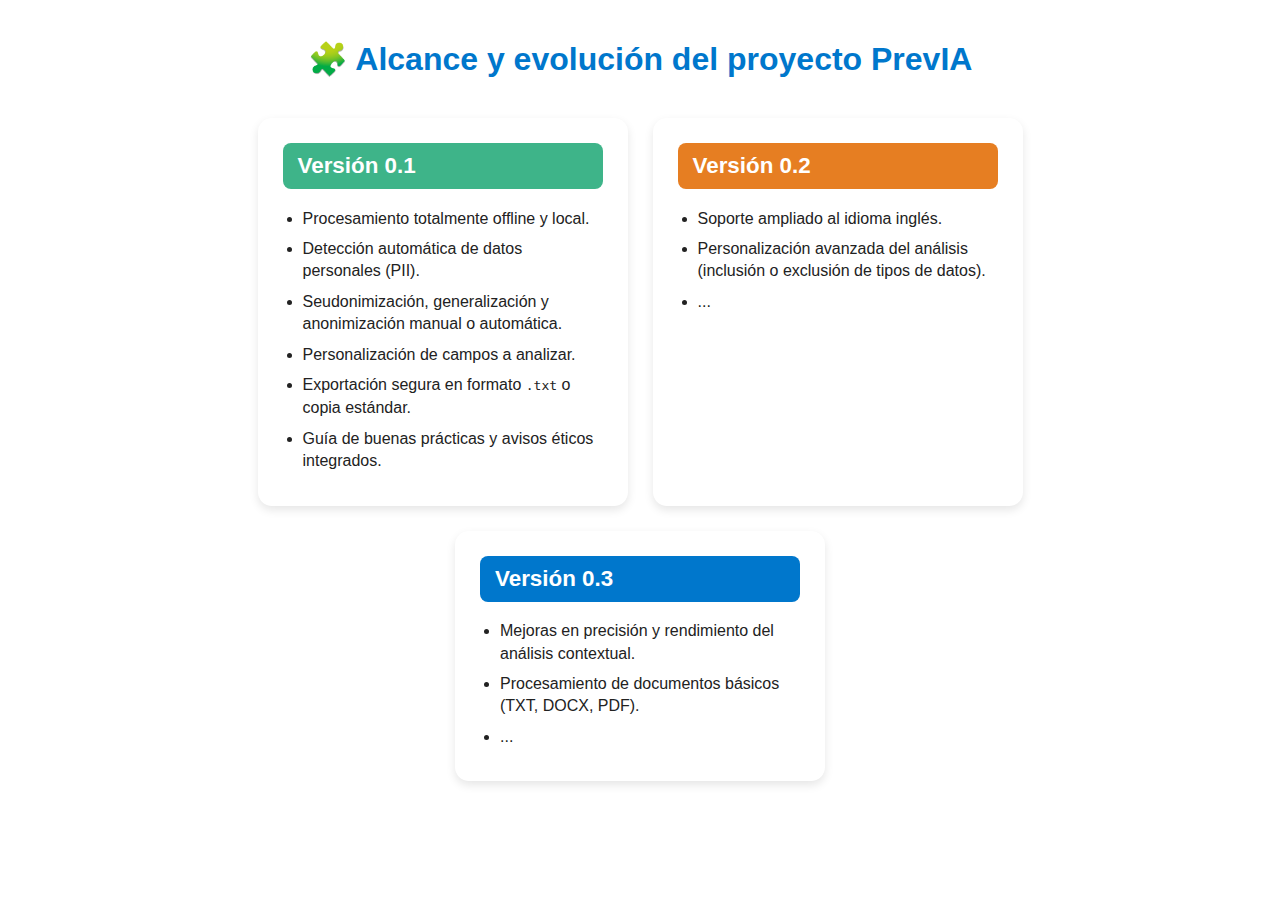
<file: index.html>
<!DOCTYPE html>
<html lang="es">
<head>
<meta charset="UTF-8">
<meta name="viewport" content="width=device-width, initial-scale=1.0">
<title>Alcance y evolución - PrevIA</title>
<style>
  body {
    font-family: "Segoe UI", sans-serif;
    margin: 40px;
    color: #222;
  }
  h1 {
    text-align: center;
    color: #0077cc;
    margin-bottom: 40px;
  }
  .versiones {
    display: flex;
    flex-wrap: wrap;
    justify-content: center;
    gap: 25px;
    max-width: 1100px;
    margin: 0 auto;
  }
  .card {
    background: white;
    border-radius: 14px;
    box-shadow: 0 4px 10px rgba(0,0,0,0.1);
    width: 320px;
    padding: 25px;
    transition: transform 0.2s ease;
  }
  .card:hover {
    transform: translateY(-5px);
  }
  .card h2 {
    margin-top: 0;
    color: #fff;
    font-size: 1.4em;
    padding: 10px 15px;
    border-radius: 8px;
  }
  .v01 h2 { background: #3eb489; }  /* Verde */
  .v02 h2 { background: #e67e22; }  /* Naranja */
  .v03 h2 { background: #0077cc; }  /* Azul */
  ul {
    padding-left: 20px;
    margin: 0;
  }
  li {
    margin-bottom: 8px;
    line-height: 1.4em;
  }
</style>
</head>
<body>

<h1>🧩 Alcance y evolución del proyecto PrevIA</h1>

<div class="versiones">

  <div class="card v01">
    <h2>Versión 0.1</h2>
    <ul>
      <li>Procesamiento totalmente offline y local.</li>
      <li>Detección automática de datos personales (PII).</li>
      <li>Seudonimización, generalización y anonimización manual o automática.</li>
      <li>Personalización de campos a analizar.</li>
      <li>Exportación segura en formato <code>.txt</code> o copia estándar.</li>
      <li>Guía de buenas prácticas y avisos éticos integrados.</li>
    </ul>
  </div>

  <div class="card v02">
    <h2>Versión 0.2</h2>
    <ul>
      <li>Soporte ampliado al idioma inglés.</li>
      <li>Personalización avanzada del análisis (inclusión o exclusión de tipos de datos).</li>
      <li>...</li>
    </ul>
  </div>

  <div class="card v03">
    <h2>Versión 0.3</h2>
    <ul>
      <li>Mejoras en precisión y rendimiento del análisis contextual.</li>
      <li>Procesamiento de documentos básicos (TXT, DOCX, PDF).</li>
      <li>...</li>
    </ul>
  </div>

</div>

</body>
</html>
</file>
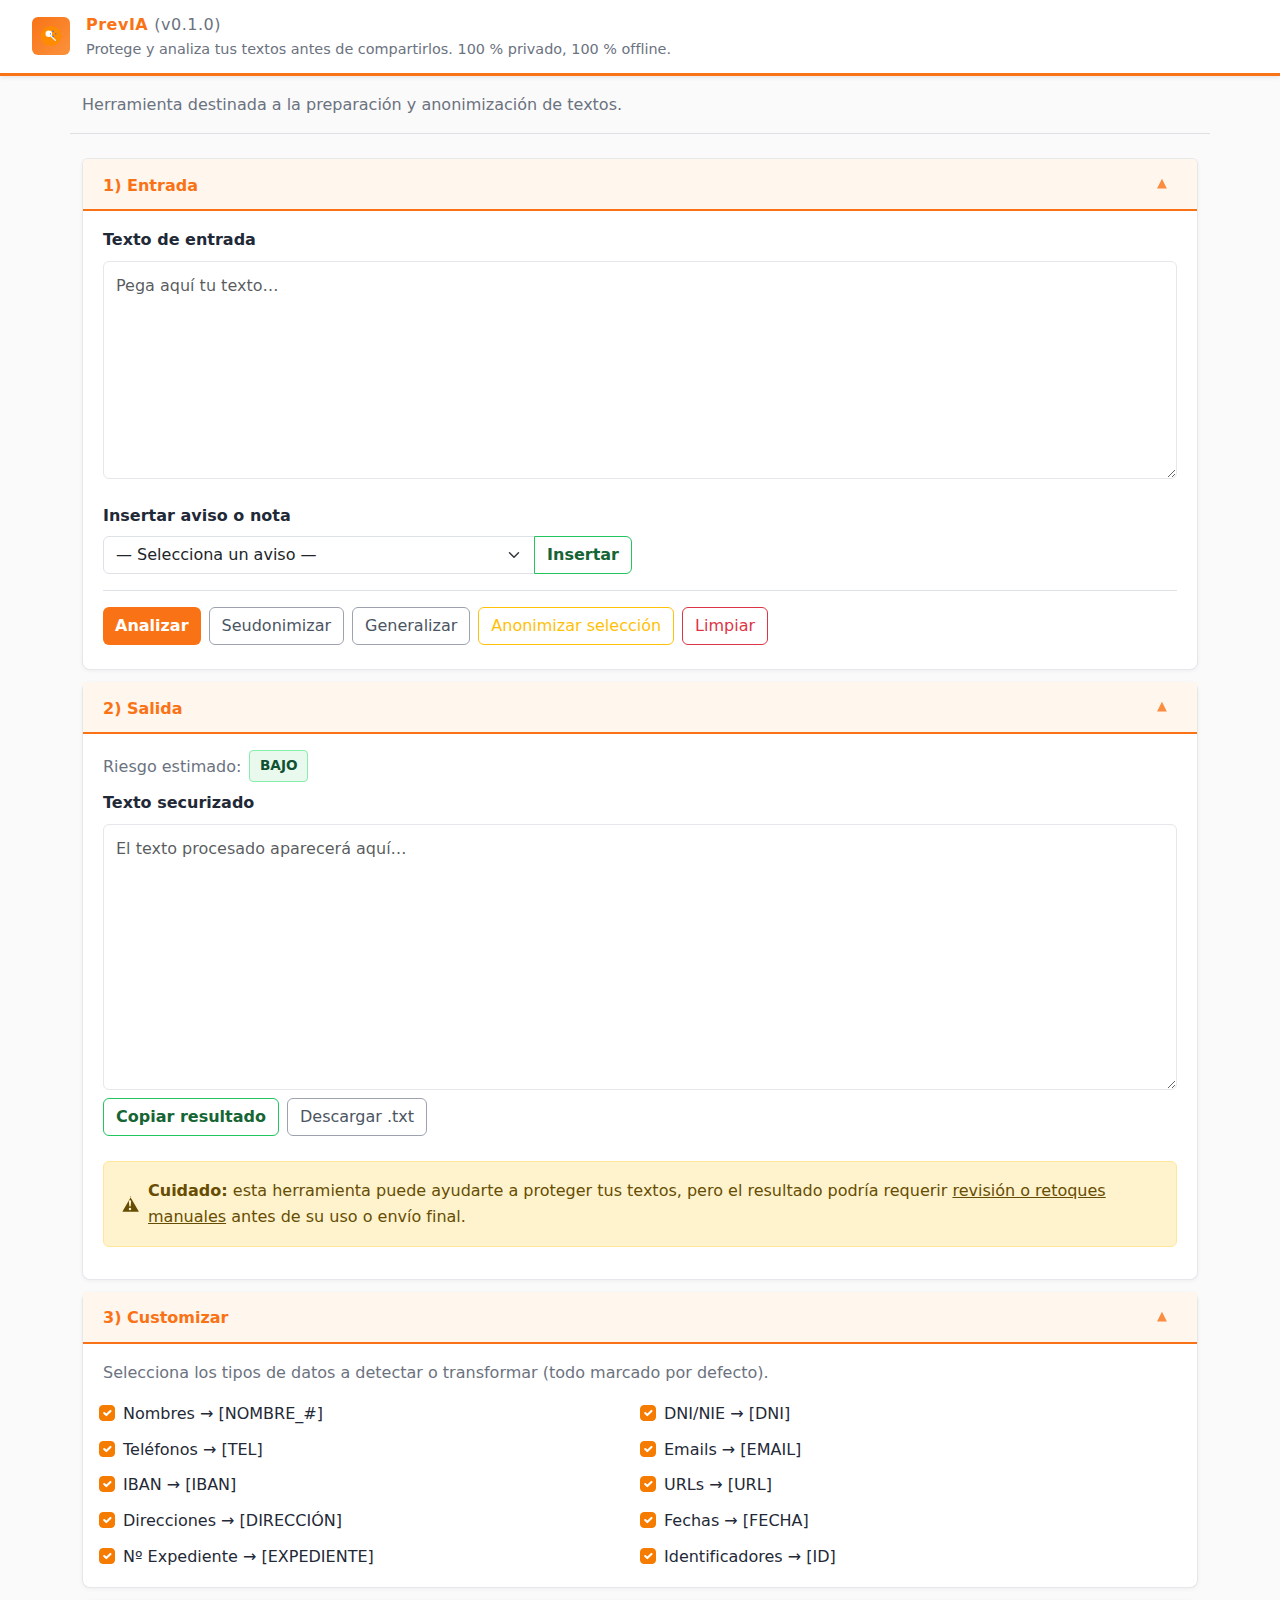
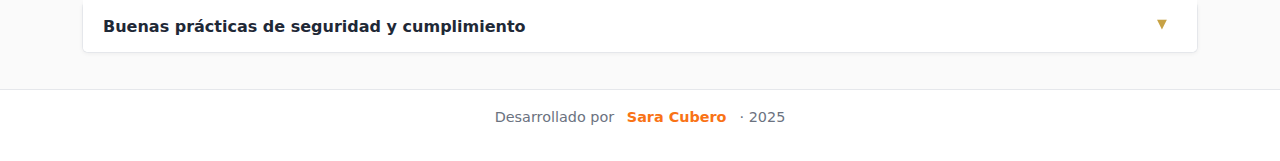
<file: popup.html>
<!DOCTYPE html>
<html lang="es">

<head>
  <meta charset="utf-8" />
  <meta name="viewport" content="width=device-width, initial-scale=1" />
  <title>PrevIA (v0.1.0)</title>
  <link rel="stylesheet" href="lib/bootstrap.min.css">
  <link href="popup.css" rel="stylesheet">
  <link rel="icon" type="image/svg+xml" href="./icons/icon.svg">
</head>

<body>
  <noscript>
    <div class="alert alert-danger text-center m-2">
      Esta herramienta requiere JavaScript para funcionar correctamente.
    </div>
  </noscript>

  <nav class="navbar shadow-sm navbar-custom">
    <div class="d-flex align-items-center justify-content-between w-100">
      <div class="d-flex align-items-center gap-3">
        <div class="brand-icon">
          <img src="./icons/icon.svg" alt="Lupa" width="22" height="22">
        </div>
        <div>
          <div class="brand-title">PrevIA <span class="brand-version">(v0.1.0)</span></div>
          <div class="brand-subtitle">Protege y analiza tus textos antes de compartirlos. 100 % privado, 100 % offline.
          </div>
        </div>
      </div>
    </div>
  </nav>

  <div id="appAlertContainer"></div>

  <header class="container py-3 border-bottom">
    <p class="subtle mb-0">
      Herramienta destinada a la preparación y anonimización de textos.
    </p>
  </header>

  <main class="container my-4">
    <div class="accordion" id="spgAccordion">

      <div class="accordion-item">
        <h2 class="accordion-header" id="headInput">
          <button class="accordion-button" type="button" data-bs-toggle="collapse" data-bs-target="#paneInput"
            aria-expanded="true" aria-controls="paneInput">
            1) Entrada
          </button>
        </h2>
        <div id="paneInput" class="accordion-collapse collapse show" aria-labelledby="headInput"
          data-bs-parent="#spgAccordion">
          <div class="accordion-body">
            <label for="inputText" class="form-label fw-semibold">Texto de entrada</label>
            <textarea id="inputText" class="form-control" rows="8" placeholder="Pega aquí tu texto…"></textarea>

            <div class="row g-3 align-items-end mt-2">
              <div class="col-md-6">
                <label for="noticeSelect" class="form-label fw-semibold">Insertar aviso o nota</label>
                <div class="input-group">
                  <select class="form-select" id="noticeSelect">
                    <option value="">— Selecciona un aviso —</option>
                    <option
                      value="Contexto técnico: el texto debe ser analizado con precisión y objetividad, sin añadir interpretaciones creativas.">
                      Contexto técnico</option>
                    <option
                      value="Análisis crítico: se solicita una evaluación objetiva del contenido, identificando riesgos o inconsistencias.">
                      Análisis crítico</option>
                    <option
                      value="Confidencialidad: el texto contiene información sensible y no debe utilizarse para entrenamiento ni almacenamiento.">
                      Confidencialidad</option>
                    <option
                      value="Tono institucional: redactar la respuesta con lenguaje formal, claro y ajustado a un contexto administrativo.">
                      Tono institucional</option>
                    <option
                      value="Simplificación: reformular el texto con lenguaje claro, evitando tecnicismos innecesarios.">
                      Simplificación</option>
                    <option
                      value="Reescritura ética: adaptar el texto evitando sesgos, lenguaje inapropiado o referencias personales.">
                      Reescritura ética</option>
                    <option
                      value="Protección de datos: eliminar o anonimizar cualquier dato personal antes de procesar el contenido.">
                      Protección de datos</option>
                    <option
                      value="Citación académica: elaborar un resumen estructurado con referencias y fuentes verificables.">
                      Citación académica</option>
                    <option
                      value="Ejemplos controlados: incluir ejemplos ilustrativos sin incorporar información no verificada.">
                      Ejemplos controlados</option>
                    <option
                      value="Revisión de seguridad: comprobar que el texto no contiene información sensible o clasificada.">
                      Revisión de seguridad</option>
                  </select>
                  <button class="btn btn-outline-success" id="btnInsertNotice" type="button">Insertar</button>
                </div>

              </div>
            </div>

            <div class="sticky-actions mt-3 border-top pt-3">
              <div class="d-flex flex-wrap gap-2">
                <button class="btn btn-primary" id="btnAnalyze">Analizar</button>
                <button class="btn btn-outline-secondary" id="btnPseudonym">Seudonimizar</button>
                <button class="btn btn-outline-secondary" id="btnGeneralize">Generalizar</button>
                <button class="btn btn-outline-warning" id="btnManualAnon">Anonimizar selección</button>
                <button class="btn btn-outline-danger" id="btnClear">Limpiar</button>
              </div>
            </div>

          </div>
        </div>
      </div>

      <div class="accordion-item">
        <h2 class="accordion-header" id="headOutput">
          <button class="accordion-button" type="button" data-bs-toggle="collapse" data-bs-target="#paneOutput"
            aria-expanded="true" aria-controls="paneOutput">
            2) Salida
          </button>
        </h2>
        <div id="paneOutput" class="accordion-collapse collapse show" aria-labelledby="headOutput"
          data-bs-parent="#spgAccordion">
          <div class="accordion-body">
            <div class="d-flex align-items-center gap-2 mb-2">
              <span class="subtle">Riesgo estimado:</span>
              <span id="riskBadge" class="risk-badge risk-low">BAJO</span>
            </div>
            <ul id="findings" class="findings subtle mb-2"></ul>
            <label for="outputText" class="form-label fw-semibold">Texto securizado</label>
            <textarea id="outputText" class="form-control" rows="10"
              placeholder="El texto procesado aparecerá aquí…"></textarea>
            <div class="d-flex flex-wrap gap-2 mt-2">
              <button class="btn btn-outline-success" id="btnCopy">Copiar resultado</button>
              <button class="btn btn-outline-dark" id="btnDownload">Descargar .txt</button>
            </div>
            <br />
            <div class="alert alert-warning d-flex align-items-center mb-3" role="alert">
              <svg xmlns="http://www.w3.org/2000/svg" width="20" height="20" fill="currentColor"
                class="bi bi-exclamation-triangle me-2 flex-shrink-0" viewBox="0 0 16 16" role="img"
                aria-label="Warning:">
                <path
                  d="M7.938 2.016a.13.13 0 0 1 .125 0l6.857 11.856c.047.081.047.182 0 .263a.145.145 0 0 1-.125.065H2.205a.145.145 0 0 1-.125-.065.216.216 0 0 1 0-.263L8.938 2.016zM8 5c-.535 0-.954.462-.9.995l.35 3.507a.552.552 0 0 0 1.1 0l.35-3.507A.905.905 0 0 0 8 5zm.002 6a1 1 0 1 0 0 2 1 1 0 0 0 0-2z" />
              </svg>
              <div>
                <strong>Cuidado:</strong> esta herramienta puede ayudarte a proteger tus textos, pero el resultado
                podría requerir
                <u>revisión o retoques manuales</u> antes de su uso o envío final.
              </div>
            </div>

          </div>
        </div>
      </div>

      <div class="accordion-item">
        <h2 class="accordion-header" id="headProtect">
          <button class="accordion-button" type="button" data-bs-toggle="collapse" data-bs-target="#paneProtect"
            aria-controls="paneProtect">
            3) Customizar
          </button>
        </h2>
        <div id="paneProtect" class="accordion-collapse collapse show" aria-labelledby="headProtect"
          data-bs-parent="#spgAccordion">
          <div class="accordion-body">
            <p class="subtle">Selecciona los tipos de datos a detectar o transformar (todo marcado por defecto).</p>
            <form id="protectForm" class="row row-cols-1 row-cols-md-2 g-2">
              <div class="form-check"><input class="form-check-input protect" type="checkbox" value="names" id="p_names"
                  checked><label class="form-check-label" for="p_names"> Nombres → <span
                    class="code">[NOMBRE_#]</span></label></div>
              <div class="form-check"><input class="form-check-input protect" type="checkbox" value="dni" id="p_dni"
                  checked><label class="form-check-label" for="p_dni"> DNI/NIE → <span class="code">[DNI]</span></label>
              </div>
              <div class="form-check"><input class="form-check-input protect" type="checkbox" value="phone" id="p_phone"
                  checked><label class="form-check-label" for="p_phone"> Teléfonos → <span
                    class="code">[TEL]</span></label></div>
              <div class="form-check"><input class="form-check-input protect" type="checkbox" value="email" id="p_email"
                  checked><label class="form-check-label" for="p_email"> Emails → <span
                    class="code">[EMAIL]</span></label></div>
              <div class="form-check"><input class="form-check-input protect" type="checkbox" value="iban" id="p_iban"
                  checked><label class="form-check-label" for="p_iban"> IBAN → <span class="code">[IBAN]</span></label>
              </div>
              <div class="form-check"><input class="form-check-input protect" type="checkbox" value="url" id="p_url"
                  checked><label class="form-check-label" for="p_url"> URLs → <span class="code">[URL]</span></label>
              </div>
              <div class="form-check"><input class="form-check-input protect" type="checkbox" value="address"
                  id="p_address" checked><label class="form-check-label" for="p_address"> Direcciones → <span
                    class="code">[DIRECCIÓN]</span></label></div>
              <div class="form-check"><input class="form-check-input protect" type="checkbox" value="date" id="p_date"
                  checked><label class="form-check-label" for="p_date"> Fechas → <span
                    class="code">[FECHA]</span></label></div>
              <div class="form-check"><input class="form-check-input protect" type="checkbox" value="exp" id="p_exp"
                  checked><label class="form-check-label" for="p_exp"> Nº Expediente → <span
                    class="code">[EXPEDIENTE]</span></label></div>
              <div class="form-check"><input class="form-check-input protect" type="checkbox" value="id" id="p_id"
                  checked><label class="form-check-label" for="p_id"> Identificadores → <span
                    class="code">[ID]</span></label></div>
            </form>
          </div>
        </div>
      </div>


      <div class="accordion-item">
        <h2 class="accordion-header" id="headGoodPractices">
          <button class="accordion-button collapsed" type="button" data-bs-toggle="collapse"
            data-bs-target="#paneGoodPractices" aria-expanded="false" aria-controls="paneGoodPractices">
            Buenas prácticas de seguridad y cumplimiento
          </button>
        </h2>
        <div id="paneGoodPractices" class="accordion-collapse collapse" aria-labelledby="headGoodPractices"
          data-bs-parent="#spgAccordion">
          <div class="accordion-body">
            <p class="mb-3 text-muted">
              Recomendaciones básicas para revisar y proteger la información antes de compartirla con sistemas de
              inteligencia artificial.
              Su finalidad es promover un uso responsable, seguro y consciente de los datos en entornos digitales.
            </p>

            <ol class="ps-3">
              <li><strong>Valida la necesidad del uso:</strong> asegúrate de que el tratamiento de la información tiene
                una finalidad clara y justificada.</li>
              <li><strong>Reduce la exposición de datos:</strong> comparte únicamente lo imprescindible y aplica
                técnicas de anonimización o generalización cuando sea posible.</li>
              <li><strong>Evita contenido sensible o confidencial:</strong> no incluyas datos personales, información
                privada o identificadores reales.</li>
              <li><strong>Usa entornos seguros:</strong> trabaja en plataformas autorizadas y revisa siempre las
                condiciones de privacidad y uso.</li>
              <li><strong>Clasifica y protege la información:</strong> evalúa el nivel de sensibilidad del contenido
                antes de enviarlo o publicarlo.</li>
              <li><strong>Conserva trazabilidad:</strong> guarda una copia del texto original y registra su uso o
                propósito.</li>
              <li><strong>Fomenta la transparencia:</strong> indica cuándo se ha utilizado inteligencia artificial para
                generar, analizar o revisar contenido.</li>
              <li><strong>Limita la retención:</strong> elimina los datos cuando ya no sean necesarios y evita su
                reutilización sin revisión.</li>
              <li><strong>Promueve la formación responsable:</strong> sensibiliza al personal y usuarios sobre el uso
                ético y seguro de la IA.</li>
            </ol>

            <p class="mt-4 mb-0 small text-muted">
              Nota: Estas orientaciones tienen carácter informativo y se inspiran en diversas guías y estrategias
              públicas sobre gestión responsable de la información y uso ético de la inteligencia artificial.
            </p>

          </div>
        </div>
      </div>


    </div>
  </main>

  <footer class="app-footer">
    <p>
      Desarrollado por
      <strong>
        <button id="btnLinkedIn" class="link-button">
          Sara Cubero
        </button>
      </strong>
      · 2025
    </p>
  </footer>


  <script src="lib/bootstrap.bundle.min.js"></script>
  <script type="module" src="./js/main.js"></script>
</body>

</html>
</file>
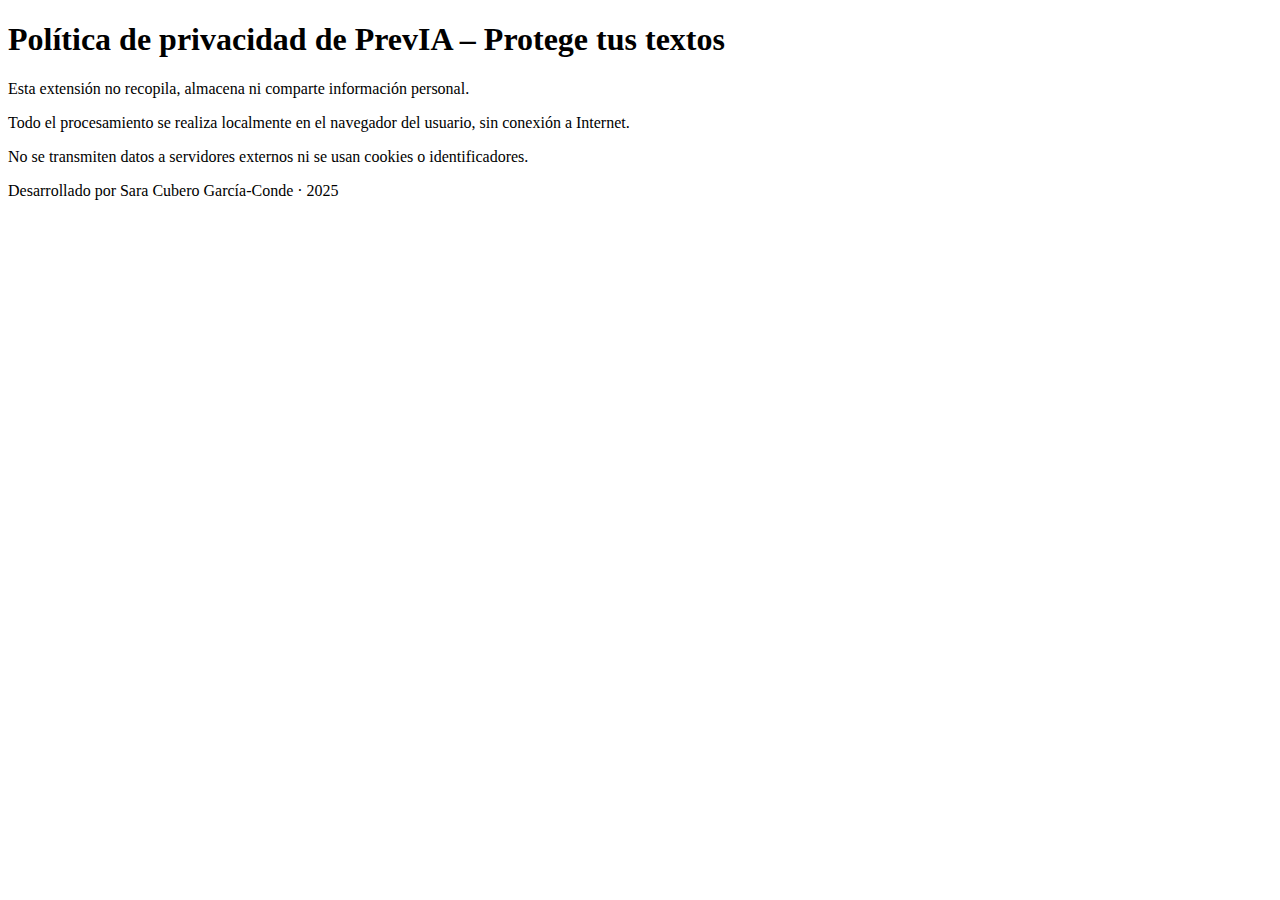
<file: privacy.html>
<!DOCTYPE html>
<html lang="es">
<head>
  <meta charset="UTF-8">
  <title>Política de privacidad – PrevIA</title>
</head>
<body>
  <h1>Política de privacidad de PrevIA – Protege tus textos</h1>
  <p>Esta extensión no recopila, almacena ni comparte información personal.</p>
  <p>Todo el procesamiento se realiza localmente en el navegador del usuario, sin conexión a Internet.</p>
  <p>No se transmiten datos a servidores externos ni se usan cookies o identificadores.</p>
  <p>Desarrollado por Sara Cubero García-Conde · 2025</p>
</body>
</html>
</file>
<file: popup.css>
:root {
  --brand: #f97316;
  --accent: #0d6efd;
  --gradient-start: #f97316;
  --gradient-end: #fb923c;
  --bg: #fafafa;
  --panel: #ffffff;
  --border: #e5e7eb;
  --text: #1f2937;
  --muted: #6b7280;
}

html,
body {
  height: 100%;
  background: var(--bg);
  color: var(--text);
  font-family: 'Segoe UI', system-ui, -apple-system, sans-serif;
  line-height: 1.6;
}

main {
  flex: 1;
  overflow-y: auto;
}

.navbar-custom {
  background: #fff;
  border-bottom: 3px solid var(--brand);
  padding: .75rem 2rem;
}

.navbar-ministerio {
  font-size: .85rem;
  color: #9ca3af;
}

.brand-icon {
  width: 38px;
  height: 38px;
  border-radius: 6px;
  background: linear-gradient(135deg, var(--gradient-start), var(--gradient-end));
  display: grid;
  place-items: center;
}

.brand-title {
  font-weight: 700;
  color: var(--brand);
  letter-spacing: .5px;
}

.brand-version {
  color: #6b7280;
  font-weight: 400;
}

.brand-subtitle {
  font-size: .9rem;
  color: #6b7280;
}

.accordion-item {
  background: var(--panel);
  border: 1px solid var(--border);
  border-radius: 8px;
  margin-bottom: .75rem;
  box-shadow: 0 1px 4px rgba(0, 0, 0, 0.05);
}

.accordion-button {
  background: var(--panel);
  color: var(--text);
  font-weight: 600;
}

.accordion-button:not(.collapsed) {
  background: #fff6ed;
  color: var(--brand);
  box-shadow: inset 0 -2px 0 var(--brand);
}

.accordion-body {
  color: var(--text);
}

textarea.form-control {
  background: #fff;
  border: 1px solid var(--border);
  border-radius: 6px;
  padding: .75rem;
  font-size: 1rem;
  transition: border-color .2s;
  resize: vertical;
}

textarea:focus {
  border-color: var(--brand);
  box-shadow: 0 0 0 3px rgba(249, 115, 22, 0.1);
  outline: none;
}

.subtle {
  color: var(--muted);
}

.btn-primary {
  background: var(--brand);
  border: none;
  color: #fff;
  font-weight: 600;
  border-radius: 6px;
  transition: all 0.2s ease;
}

.btn-primary:hover {
  background: #ea580c;
  transform: translateY(-1px);
  box-shadow: 0 3px 8px rgba(249, 115, 22, 0.3);
}

.btn-outline-secondary,
.btn-outline-dark {
  background: transparent;
  color: #4b5563;
  border: 1px solid #9ca3af;
  font-weight: 500;
  border-radius: 6px;
  transition: all 0.2s ease;
}

.btn-outline-secondary:hover,
.btn-outline-dark:hover {
  background: #4b5563;
  color: #fff;
  border-color: #4b5563;
}

.btn-outline-success {
  background: transparent;
  color: #166534;
  border: 1px solid #22c55e;
  font-weight: 600;
}

.btn-outline-success:hover {
  background: #166534;
  color: #fff;
  border-color: #166534;
}

.btn-link.text-danger,
.link-button {
  color: var(--brand);
  font-weight: 600;
  text-decoration: none;
  padding: 0.25rem 0.5rem;
  border: none;
  background: none;
  transition: color 0.2s;
}

.btn-link.text-danger:hover,
.link-button:hover {
  color: #ea580c;
  text-decoration: underline;
}

.risk-badge {
  font-weight: 600;
  padding: .25rem .6rem;
  border-radius: 4px;
  font-size: .85rem;
}

.risk-low {
  background: #e9f9ee;
  color: #0f5132;
  border: 1px solid #86efac;
}

.risk-med {
  background: #fff8e1;
  color: #7c2d12;
  border: 1px solid #facc15;
}

.risk-high {
  background: #fde2e2;
  color: #7f1d1d;
  border: 1px solid #fca5a5;
}

.sticky-actions {
  position: sticky;
  bottom: 0;
  background: var(--panel);
  padding: .5rem 0;
  border-top: 1px solid var(--border);
}

.form-check-input:checked {
  background-color: #f57c00;
  border-color: #f57c00;
}

.form-check-input:focus {
  box-shadow: 0 0 0 0.2rem rgba(245, 124, 0, 0.25);
}

.app-footer {
  background: #fff;
  color: var(--muted);
  text-align: center;
  font-size: .9rem;
  border-top: 1px solid var(--border);
  padding: .75rem 0;
}

@media (prefers-color-scheme: dark) {
  :root {
    --bg: #1b1b1b;
    --panel: #242424;
    --border: #3a3a3a;
    --text: #f9fafb;
    --muted: #d1d5db;
  }

  body {
    background: var(--bg);
    color: var(--text);
  }

  .navbar-custom {
    background: #1f1f1f;
    border-bottom: 3px solid var(--brand);
  }

  .brand-title {
    color: var(--brand);
  }

  .brand-subtitle {
    color: #d1d5db;
  }

  .brand-version {
    color: #9ca3af;
  }

  .brand-icon {
    background: linear-gradient(135deg, var(--gradient-start), var(--gradient-end));
  }

  .accordion-item {
    background: var(--panel);
    border-color: var(--border);
    box-shadow: none;
  }

  .accordion-header,
  .accordion-body,
  .accordion-button {
    color: var(--text);
  }

  .accordion-button:not(.collapsed) {
    background: #2f2f2f;
    color: var(--brand);
    box-shadow: inset 0 -2px 0 var(--brand);
  }

  .text-muted,
  .subtle {
    color: #d1d5db !important;
  }

  a {
    color: #fca25e;
    text-decoration: underline;
  }

  a:hover {
    color: #fb923c;
  }

  .form-control,
  .form-select,
  textarea.form-control {
    background: #2b2b2b;
    color: var(--text);
    border-color: #444;
  }

  .form-control::placeholder {
    color: #9ca3af;
  }

  .btn-primary {
    background: linear-gradient(135deg, #f97316, #fb923c);
    color: #fff;
  }

  .btn-outline-secondary,
  .btn-outline-dark {
    color: #e5e5e5;
    border-color: #555;
  }

  .btn-outline-secondary:hover,
  .btn-outline-dark:hover {
    background: #444;
    border-color: #666;
  }

  .btn-outline-success {
    color: #22c55e;
    border-color: #22c55e;
  }

  .btn-outline-success:hover {
    background: #14532d;
    border-color: #14532d;
  }

  .btn-link.text-danger,
  .link-button {
    color: #fb923c;
  }

  .btn-link.text-danger:hover,
  .link-button:hover {
    color: #f97316;
  }

  .risk-badge {
    background: #333;
    border-color: #555;
    color: #f5f5f5;
  }

  .risk-low {
    background: rgba(16, 185, 129, 0.15);
    color: #34d399;
    border-color: #059669;
  }

  .risk-med {
    background: rgba(234, 179, 8, 0.15);
    color: #facc15;
    border-color: #ca8a04;
  }

  .risk-high {
    background: rgba(239, 68, 68, 0.15);
    color: #f87171;
    border-color: #dc2626;
  }

  .app-footer {
    background: #202020;
    color: #ccc;
    border-top: 1px solid var(--border);
  }
}
#appAlertContainer {
  position: fixed;
  left: 50%;
  top: 50%;
  transform: translate(-50%, -50%);
  z-index: 2000;
  width: 90%;
  max-width: 220px;
  pointer-events: none;
}

#appAlertContainer .alert {
  pointer-events: auto;
  margin: 0;
  text-align: center;
  font-weight: 600;
  background: var(--brand);
  color: #fff;
  border: 1px solid var(--brand);
  border-radius: 8px;
  box-shadow: 0 6px 24px rgba(0, 0, 0, 0.25);
}
.accordion-button::after {
  filter: invert(56%) sepia(68%) saturate(500%) hue-rotate(5deg) brightness(100%) contrast(95%);
  opacity: 0.8;
}

.accordion-button:not(.collapsed)::after {
  filter: none;
  color: var(--brand);
  background-image: none;
  content: "▲";
  font-size: 0.8rem;
  transform: rotate(0deg);
}

.accordion-button.collapsed::after {
  color: #9ca3af;
  background-image: none;
  content: "▼";
  font-size: 0.8rem;
}
</file>
